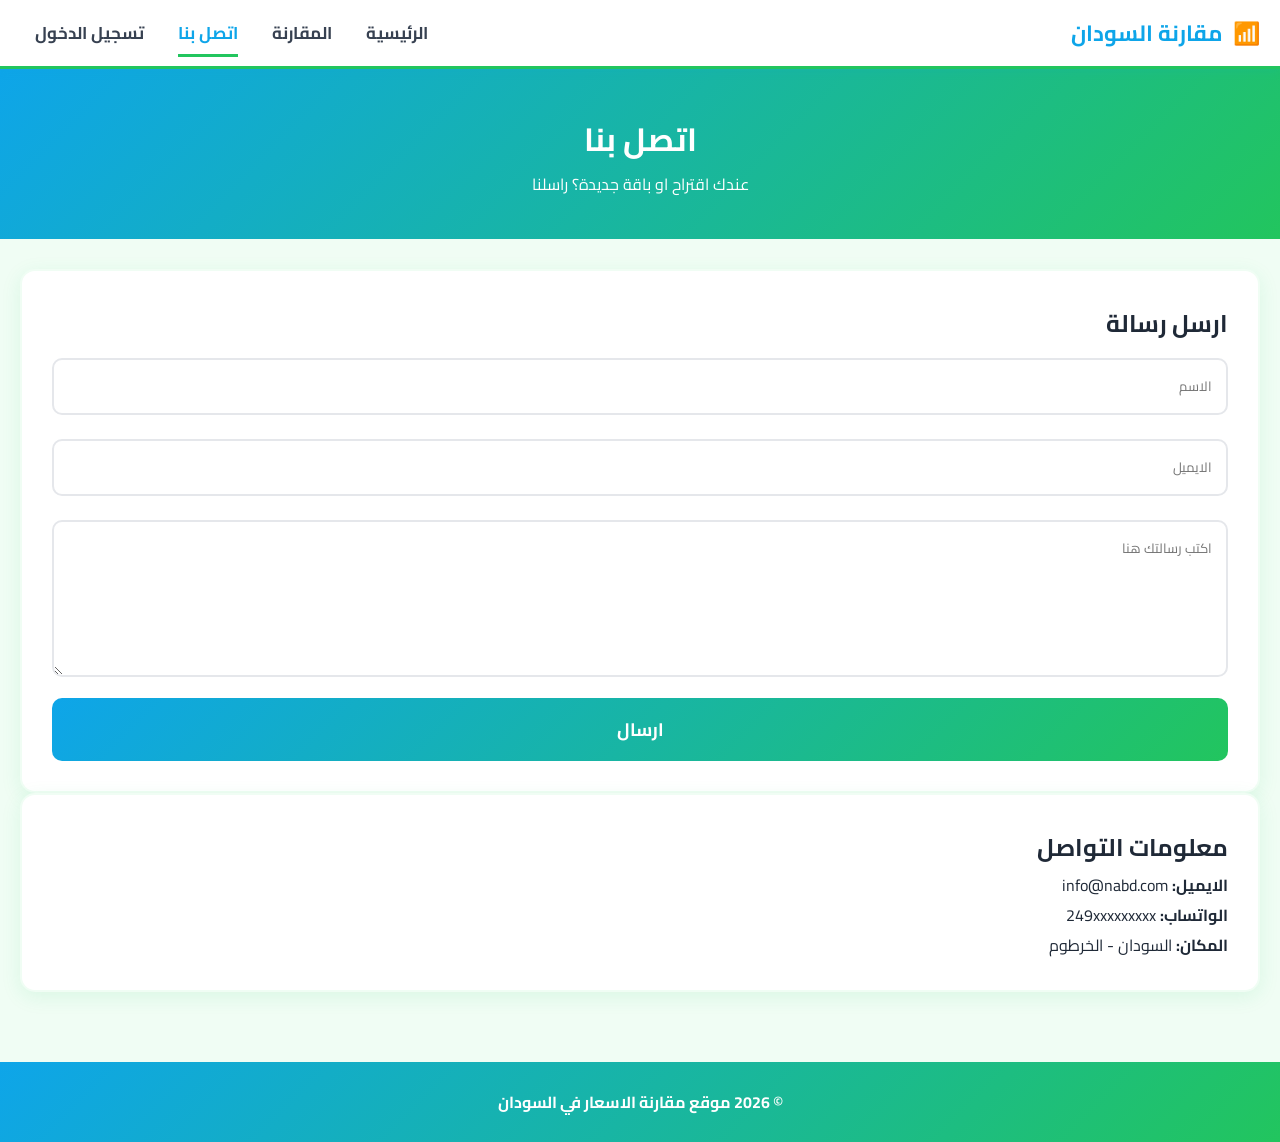
<file: contact.html>
<!DOCTYPE html>
<html dir="rtl" lang="ar">
<head>
    <meta charset="UTF-8">
    <meta name="viewport" content="width=device-width, initial-scale=1.0">
    <title>اتصل بنا - مقارنة أسعار السودان</title>
    <link rel="stylesheet" href="style.css">
</head>
<body>
    <nav>
        <div class="logo">📶 <span>مقارنة السودان</span></div>
        <div class="nav-links">
            <a href="home.html">الرئيسية</a>
            <a href="index.html">المقارنة</a>
            <a href="contact.html" class="active">اتصل بنا</a>
            <a href="login.html">تسجيل الدخول</a>
        </div>
    </nav>

    <header><h1>اتصل بنا</h1><p>عندك اقتراح او باقة جديدة؟ راسلنا</p></header>

    <div class="contact-container">
        <form class="contact-form" onsubmit="sendMessage(event)">
            <h2>ارسل رسالة</h2>
            <input type="text" placeholder="الاسم" required>
            <input type="email" placeholder="الايميل" required>
            <textarea placeholder="اكتب رسالتك هنا" rows="5" required></textarea>
            <button type="submit">ارسال</button>
        </form>
        <div class="contact-info">
            <h2>معلومات التواصل</h2>
            <p><b>الايميل:</b> info@nabd.com</p>
            <p><b>الواتساب:</b> 249xxxxxxxxx</p>
            <p><b>المكان:</b> السودان - الخرطوم</p>
        </div>
    </div>

    <footer><p>© 2026 موقع مقارنة الاسعار في السودان</p></footer>
    <script>function sendMessage(e){e.preventDefault(); alert("شكرا لتواصلك معنا!");}</script>
</body>
</html>
</file>
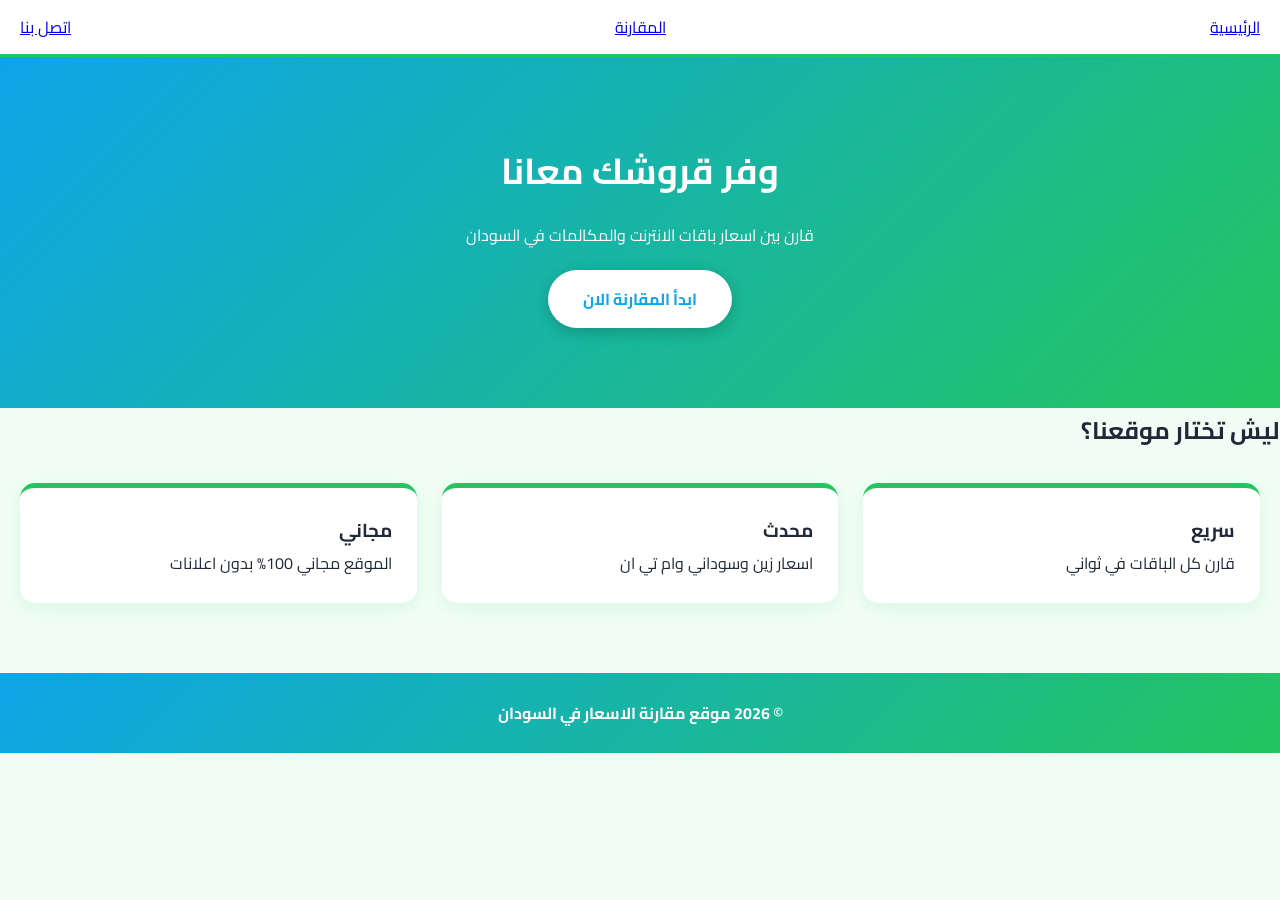
<file: home.html>
<!DOCTYPE html>
<html dir="rtl" lang="ar">
<head>
    <meta charset="UTF-8">
    <meta name="viewport" content="width=device-width, initial-scale=1.0">
    <title>الرئيسية - مقارنة أسعار السودان</title>
    <link rel="stylesheet" href="style.css">
</head>
<body>
    <nav>
        <a href="home.html" class="active">الرئيسية</a>
        <a href="index.html">المقارنة</a>
        <a href="contact.html">اتصل بنا</a>
    </nav>

    <header class="hero">
        <h1>وفر قروشك معانا</h1>
        <p>قارن بين اسعار باقات الانترنت والمكالمات في السودان</p>
        <a href="index.html" class="btn">ابدأ المقارنة الان</a>
    </header>

    <section class="features">
        <h2>ليش تختار موقعنا؟</h2>
        <div class="grid">
            <div class="card">
                <h3>سريع</h3>
                <p>قارن كل الباقات في ثواني</p>
            </div>
            <div class="card">
                <h3>محدث</h3>
                <p>اسعار زين وسوداني وام تي ان</p>
            </div>
            <div class="card">
                <h3>مجاني</h3>
                <p>الموقع مجاني 100% بدون اعلانات</p>
            </div>
        </div>
    </section>

    <footer>
        <p>© 2026 موقع مقارنة الاسعار في السودان</p>
    </footer>
</body>
</html>
</file>
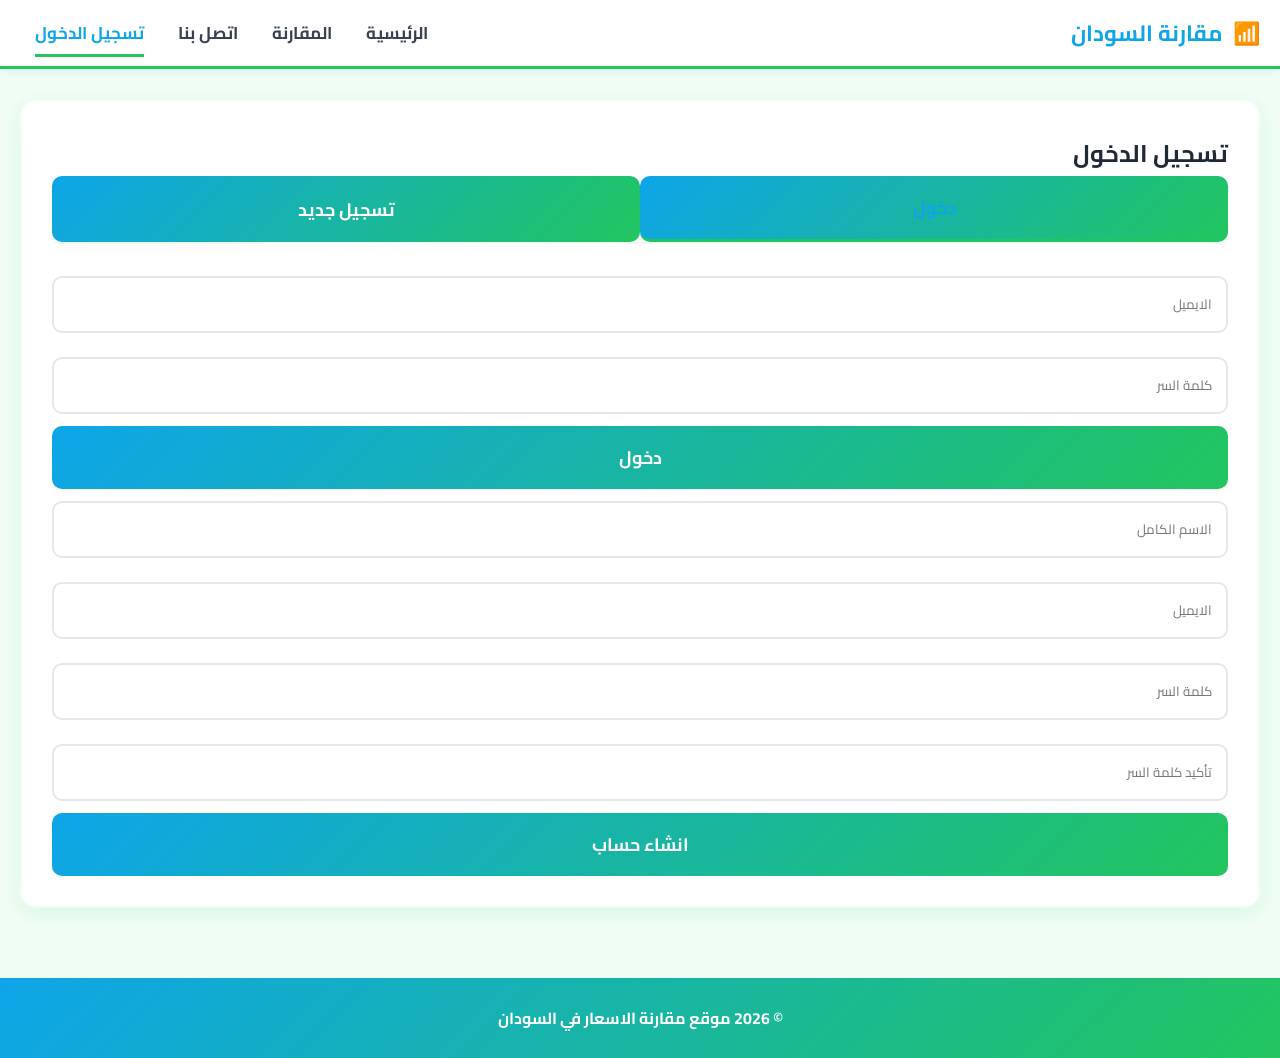
<file: login.html>
<!DOCTYPE html>
<html dir="rtl" lang="ar">
<head>
    <meta charset="UTF-8">
    <meta name="viewport" content="width=device-width, initial-scale=1.0">
    <title>تسجيل الدخول - مقارنة أسعار السودان</title>
    <link rel="stylesheet" href="style.css">
</head>
<body>
    <nav>
        <div class="logo">
            📶 <span>مقارنة السودان</span>
        </div>
        <div class="nav-links">
            <a href="home.html">الرئيسية</a>
            <a href="index.html">المقارنة</a>
            <a href="contact.html">اتصل بنا</a>
            <a href="login.html" class="active">تسجيل الدخول</a>
        </div>
    </nav>

    <div class="login-container">
        <div class="login-box">
            <h2>تسجيل الدخول</h2>
            
            <div class="tabs">
                <button class="tab-btn active" onclick="showTab('login')">دخول</button>
                <button class="tab-btn" onclick="showTab('register')">تسجيل جديد</button>
            </div>

            <!-- فورم الدخول -->
            <form id="loginForm" class="form-tab active" onsubmit="loginUser(event)">
                <input type="email" id="loginEmail" placeholder="الايميل" required>
                <input type="password" id="loginPassword" placeholder="كلمة السر" required>
                <button type="submit">دخول</button>
            </form>

            <!-- فورم التسجيل -->
            <form id="registerForm" class="form-tab" onsubmit="registerUser(event)">
                <input type="text" id="regName" placeholder="الاسم الكامل" required>
                <input type="email" id="regEmail" placeholder="الايميل" required>
                <input type="password" id="regPassword" placeholder="كلمة السر" required>
                <input type="password" id="regConfirm" placeholder="تأكيد كلمة السر" required>
                <button type="submit">انشاء حساب</button>
            </form>
        </div>
    </div>

    <footer>
        <p>© 2026 موقع مقارنة الاسعار في السودان</p>
    </footer>

    <script>
        function showTab(tab){
            document.querySelectorAll('.tab-btn').forEach(b => b.classList.remove('active'));
            document.querySelectorAll('.form-tab').forEach(f => f.classList.remove('active'));
            
            event.target.classList.add('active');
            document.getElementById(tab + 'Form').classList.add('active');
        }

        function loginUser(e){
            e.preventDefault();
            alert("تم تسجيل الدخول بنجاح!");
            window.location.href = "index.html";
        }

        function registerUser(e){
            e.preventDefault();
            let pass = document.getElementById('regPassword').value;
            let confirm = document.getElementById('regConfirm').value;
            
            if(pass !== confirm){
                alert("كلمة السر غير متطابقة!");
                return;
            }
            alert("تم انشاء الحساب بنجاح!");
            showTab('login');
        }
    </script>
</body>
</html>
</file>
<file: style.css>
@import url('https://fonts.googleapis.com/css2?family=Cairo:wght@400;700&display=swap');

:root{
    --azraq: #0ea5e9;   /* ازرق سماوي */
    --akhdar: #22c55e;  /* اخضر */
    --akhdar-ghamiq: #16a34a; /* اخضر غامق */
    --ramadi: #f0fdf4;  /* خلفية خضراء فاتحة شديد */
}

* {
    margin: 0;
    padding: 0;
    box-sizing: border-box;
    font-family: 'Cairo', sans-serif;
}

body {
    background: var(--ramadi);
    color: #1f2937;
}

/* الناف */
nav {
    background: white;
    padding: 12px 20px;
    display: flex;
    align-items: center;
    justify-content: space-between;
    box-shadow: 0 2px 10px rgba(14,165,233,0.1);
    position: sticky;
    top: 0;
    border-bottom: 3px solid var(--akhdar);
}
.logo { display: flex; align-items: center; gap: 10px; font-size: 22px; font-weight: bold; color: var(--azraq); }
.nav-links a { color: #374151; text-decoration: none; margin: 0 15px; font-weight: bold; font-size: 17px; transition: 0.3s; }
.nav-links a:hover { color: var(--akhdar); }
.nav-links a.active { color: var(--azraq); border-bottom: 3px solid var(--akhdar); padding-bottom: 5px; }

/* الهيدر */
header, .hero {
    background: linear-gradient(135deg, var(--azraq), var(--akhdar));
    color: white;
    text-align: center;
    padding: 40px 20px;
}
.hero { padding: 80px 20px; }
.hero h1 { font-size: 36px; margin-bottom: 15px; }
.btn {
    display: inline-block;
    background: white;
    color: var(--azraq);
    padding: 14px 35px;
    border-radius: 50px;
    text-decoration: none;
    font-weight: bold;
    margin-top: 20px;
    box-shadow: 0 4px 15px rgba(0,0,0,0.2);
    transition: 0.3s;
}
.btn:hover { transform: translateY(-3px); background: var(--ramadi); }

/* الشبكة والكروت */
.grid {
    display: grid;
    grid-template-columns: repeat(auto-fit, minmax(280px, 1fr));
    gap: 25px;
    padding: 30px 20px;
}
.card {
    background: white;
    border-radius: 15px;
    padding: 25px;
    box-shadow: 0 5px 15px rgba(34,197,94,0.1);
    border-top: 5px solid var(--akhdar);
    transition: 0.3s;
}
.card:hover { transform: translateY(-8px); box-shadow: 0 8px 25px rgba(14,165,233,0.2); }
.company { font-size: 18px; font-weight: bold; color: var(--azraq); margin-bottom: 10px; }
.price { font-size: 26px; color: var(--akhdar-ghamiq); font-weight: bold; margin: 10px 0; }

/* الفلاتر */
.filters {
    text-align: center;
    padding: 25px;
    background: white;
    margin: 25px;
    border-radius: 15px;
    box-shadow: 0 3px 10px rgba(0,0,0,0.05);
}
.filters button {
    background: var(--azraq);
    color: white;
    border: none;
    padding: 12px 25px;
    margin: 5px;
    border-radius: 50px;
    cursor: pointer;
    font-weight: bold;
    transition: 0.3s;
}
.filters button.active, .filters button:hover { background: var(--akhdar); }
#companyFilter { padding: 12px; border-radius: 10px; border: 2px solid var(--azraq); }

/* التواصل وتسجيل الدخول */
.contact-container, .login-container { padding: 30px 20px; }
.contact-form, .contact-info, .login-box {
    background: white;
    padding: 30px;
    border-radius: 15px;
    box-shadow: 0 5px 20px rgba(34,197,94,0.1);
    border: 2px solid var(--ramadi);
}
.contact-form input, .contact-form textarea, .login-box input {
    width: 100%;
    padding: 14px;
    margin: 12px 0;
    border: 2px solid #e5e7eb;
    border-radius: 10px;
    transition: 0.3s;
}
.contact-form input:focus, .login-box input:focus {
    border-color: var(--azraq);
    outline: none;
}
.contact-form button, .login-box button {
    width: 100%;
    background: linear-gradient(135deg, var(--azraq), var(--akhdar));
    color: white;
    border: none;
    padding: 15px;
    border-radius: 10px;
    cursor: pointer;
    font-size: 18px;
    font-weight: bold;
    transition: 0.3s;
}
.contact-form button:hover, .login-box button:hover { opacity: 0.9; }

.tabs { display: flex; margin-bottom: 20px; border-bottom: 2px solid var(--ramadi); }
.tab-btn { flex: 1; padding: 12px; background: none; border: none; font-size: 16px; cursor: pointer; color: #666; }
.tab-btn.active { color: var(--azraq); border-bottom: 3px solid var(--akhdar); }

/* الفوتر */
footer {
    text-align: center;
    padding: 25px;
    background: linear-gradient(135deg, var(--azraq), var(--akhdar));
    color: white;
    margin-top: 40px;
    font-weight: bold;
}
</file>
